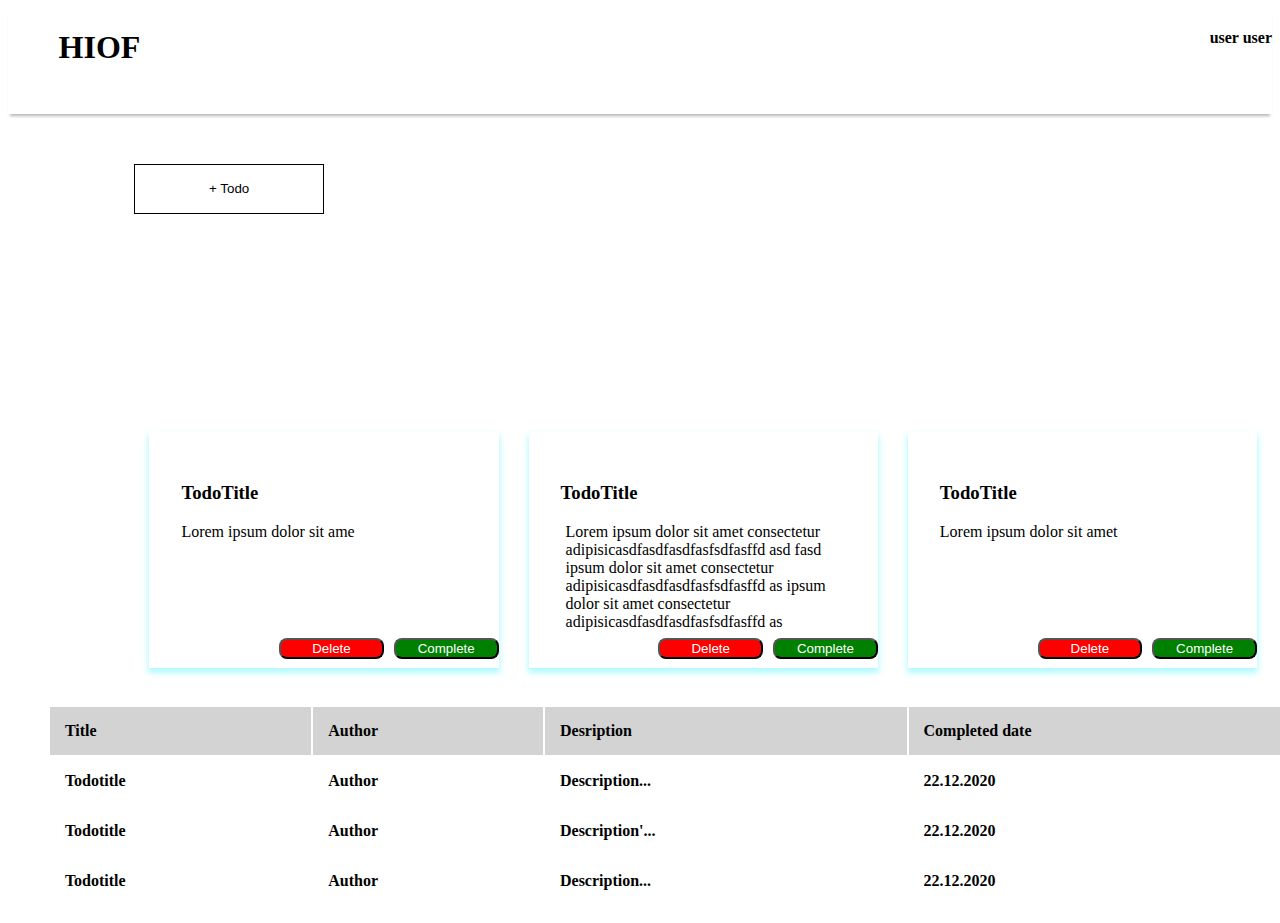
<file: oblig 2 oppgave 1_2_3/index.html>
<!DOCTYPE html>
<html>
<head>
    <link rel="stylesheet" href="style.css">
<title>Page Title</title>
</head>

<body>
    <div class="grid-container">
        <div class="toppen">
<header> 

    <div class="toppen" id="title">
    <h1 id="h1title"> HIOF</h1>
    <h4 id="rightallign"> user user</h4>
   
</header>
        </div>


    <div class="todo" id="todo">
        <button class="createtodo"> + Todo</button>
    </div>

    <div class="main" id="main"> 
        <article class="test"> 

            <h3> TodoTitle</h3>
            <p class="todopara"> </p> Lorem ipsum dolor sit ame </p>
            <div class="buttonalign">

            <div class="buttondiv">

                <button class="complete"> Complete</button>

                <button class="delete"> Delete</button>


            </div>
        </div>
    
        
        </article>
     
        
        <article class="test"> 
            <h3> TodoTitle</h3>
            <p class="todopara"> Lorem ipsum dolor sit amet consectetur adipisicasdfasdfasdfasfsdfasffd asd fasd 
                ipsum dolor sit amet consectetur adipisicasdfasdfasdfasfsdfasffd as
                ipsum dolor sit amet consectetur adipisicasdfasdfasdfasfsdfasffd as
            </p>


                <div class="buttonalign">

                    <div class="buttondiv">

                        <button class="complete"> Complete</button>

                        <button class="delete"> Delete</button>
        
                    </div>
                </div>
            

        </article>
        <article class="test"> 
            <h3> TodoTitle</h3>
            <p class="tododpara"> Lorem ipsum dolor sit amet   </p>

            <div class="buttonalign">

                <div class="buttondiv">

                    <button class="complete"> Complete</button>

                    <button class="delete"> Delete</button>
    
                </div>
            </div>
        
        </article>

    <p id="kkk"> </p>
    </div>

    <div class="liste" id="liste"> 

        <div class="modal-bg"> 
            <div class="modal">

                <div class="topmodal">
                    <p> New Todo </p>
                    <span class="modal-close"> X </span>
            
                </div>
             
        
                
              <label for="Title"> Title</label>
        
              <input type="text" name="name" id="inpTitle"> 


              <label for="Description"> Description </label>

              <input type="text" name="description" id="inpDescription" class="inpDescription">


              <label for="Author"> Author </label>

              <input type="text" name="Author" id="inpAuthor" class="inpAuthor">

              <button id="btnCreate"> create </button>
              


            </div>
        </div>

        </div>


        <div class="liste"> 

            <table class="completedtodos"> 

                <tr id="FirstLine"> 

                   <th> Title</th> 
                   <th> Author</th> 
                   <th> Desription</th> 
                   <th> Completed date</th> 

                </tr>
                <tr>
                    <th>Todotitle</th>
                    <th>Author</th>
                    <th> Description...</th>
                    <th>22.12.2020</th>
                </tr>
                    <tr>
                        <th>Todotitle</th>
                        <th>Author</th>
                        <th>Description'...</th>
                        <th>22.12.2020</th>       

                    </tr>
                    <tr>
                        <th>Todotitle</th>
                        <th>Author</th>
                        <th>Description...</th>
                        <th>22.12.2020</th>
                    </tr>
               

        </div>
         </div>
         


         <script src="myscript.js"></script>


</div>
</body>
</html>
</file>
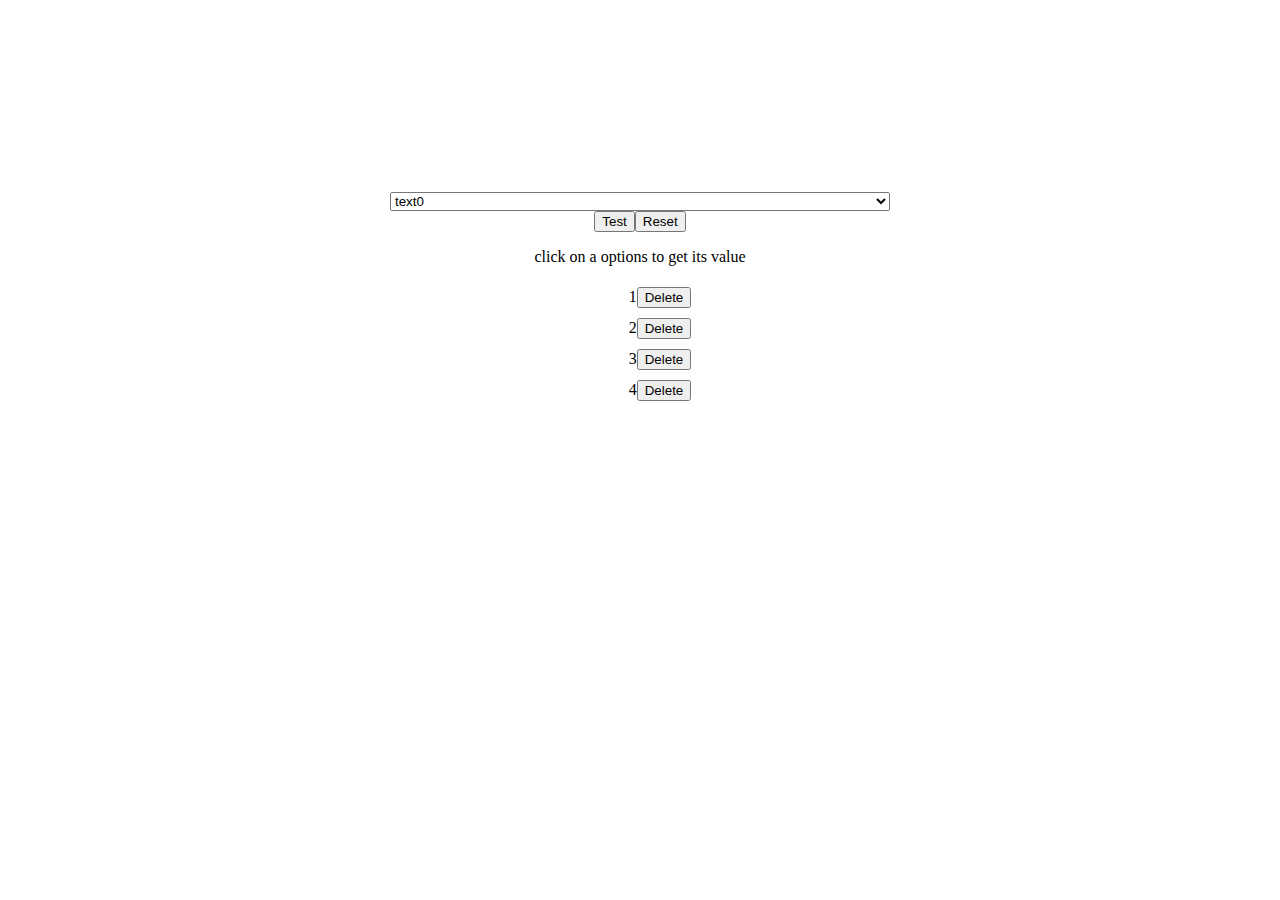
<file: oppgave 5 oblig 1/oppgave5.html>
<!DOCTYPE html>
<html>
    <head>
        <link rel="stylesheet" href="style.css">
    
    </head>
<body>
<select id="CuisineList"> </select>


</body>
<script src="myscript.js"></script>


</html>
</file>
<file: oblig 2 oppgave 1_2_3/style.css>
*{
    box-sizing: border-box;
}
section, article {
    margin: 0;
    padding: 0;
}
    .grid-container {
        display: grid;
        grid-template-columns: 1fr 1fr 1fr 1fr;
        grid-template-rows: 0.5fr 1.1fr 1.4fr 1.0fr;
        gap: 20px 20px;
        grid-template-areas:
          "toppen toppen toppen toppen"
          "todo todo todo todo"
          "main main main main"
          "liste liste liste liste";
      }
      
      .toppen { grid-area: toppen; }
      
      .todo { grid-area: todo; }
      
      .main { grid-area: main; }
      
      .liste { grid-area: liste; }
  
    

      .toppen{
          box-shadow: 0px 4px 3px -2px rgba(181,181,181,1);
      }
      #rightallign{
          float: right;
      }
      #h1title{
          float: left;
      }

      .todo{
          width: 100%;
          margin-top: 30px;
          height: 50px;
     
          
      }
      #h1title{
        margin-left: 4%;
      }
      .createtodo{
          width: 15%;
          height: 100%;
          margin-left: 10%;
          border: 1px solid black;
          text-size-adjust: 30px;
          background-color: white;
      }
      .createtodo:hover{
          background-color: turquoise;
      }

      .main{
          display: flex;
          flex-wrap: wrap;
          margin-top: 30px;
    
        }
        
      .test{
        background-color:white;
        position: relative;
        display: inline-block;
        flex:1;
        width: 30%;
        height: auto;
        padding: 2em;
        margin: 15px;
        box-shadow: 0px 4px 6px 1px rgba(178,250,255,1);
      
    }
    .todopara{
        width: 100%;
        margin: 5px;
    }

    article button{
       
        width: 30%;
        float: right;
    }
    .buttondiv{
        position: absolute;
     border: 1 px solid black;
        bottom: 0;
        left: 0;
        width: 100%;
        height: 10px;
        margin-bottom: 20px;

    }
    

    .complete{
    
        margin-left: 10px;
        background-color: green;
        color: white;
        border-radius: 8px;
        text-align:center;
     
    }
    .delete{
    
        background-color: red;
        color: white;
        border-radius: 8px;
        text-align:center;

    }
    .delete:hover{
        background-color: red;
        opacity: 0.7;
    }
    .complete:hover{
    background-color: green;
    opacity: 0.7;
}

      #main{
    
        margin-left: 10%;
    } 

    .modal-bg{
        position: fixed;
        width: 100%;
        height: 100%;
        top: 0;
        left: 0;
        background-color: rgba(0,0,0,0.5);
        display: flex;
        justify-content: center;
        align-items: center;
        visibility: hidden;
        opacity: 0;
        transition: visibility 0s, opacity 0.5s;
      
      }
      .bg-active{
        visibility: visible;
        opacity: 1;
      }
      
      .modal{
        position: relative;
        background-color: white;
        width: 30%;
        height: 40%;
        display: flex;
        justify-content: space-around;
        align-items: center;
        flex-direction: column;
        padding-top: 5px;
       
      }
      
      .modal button{
        padding: 10px 30px;
        background-color: lightgreen;
        columns:white;
        border:none;
        cursor: pointer;
        width: 50%;
      
      }
      .modal-close{
        position: absolute;
        top: 10px;
        right: 10px;
        cursor: pointer;
      }
      .modal input{
        width: 50%;
        height: 40px;
        position: center;
        margin-top: 0;
      }
      
      .modal p{
        position: absolute;
        top: 10px;
       left: 20px;
      
      }
      .modal label{
        width: 50%;
        height: 4%;
        margin-left: 10px;
      }
      .topmodal{
        box-shadow: 0px 1px 0px 0px lightgrey;
        width: 100%;
        height: 15%;
      }
      
      .completedtodos{
        grid-area: liste;
        width: 100%;
      margin-left: 3%;
      margin-top: auto;
      padding: 2px;
      }
      
      table, th{
        background-color: white;
      }
      th, td{
          padding: 15px;
          text-align: left;
      }
      
      #FirstLine th {
        background-color:lightgray;
        border-collapse: collapse;
      }
</file>
<file: oppgave 5 oblig 1/style.css>
ul{
    list-style-type: none;
}
li{
   padding: 5px;
}
</file>
